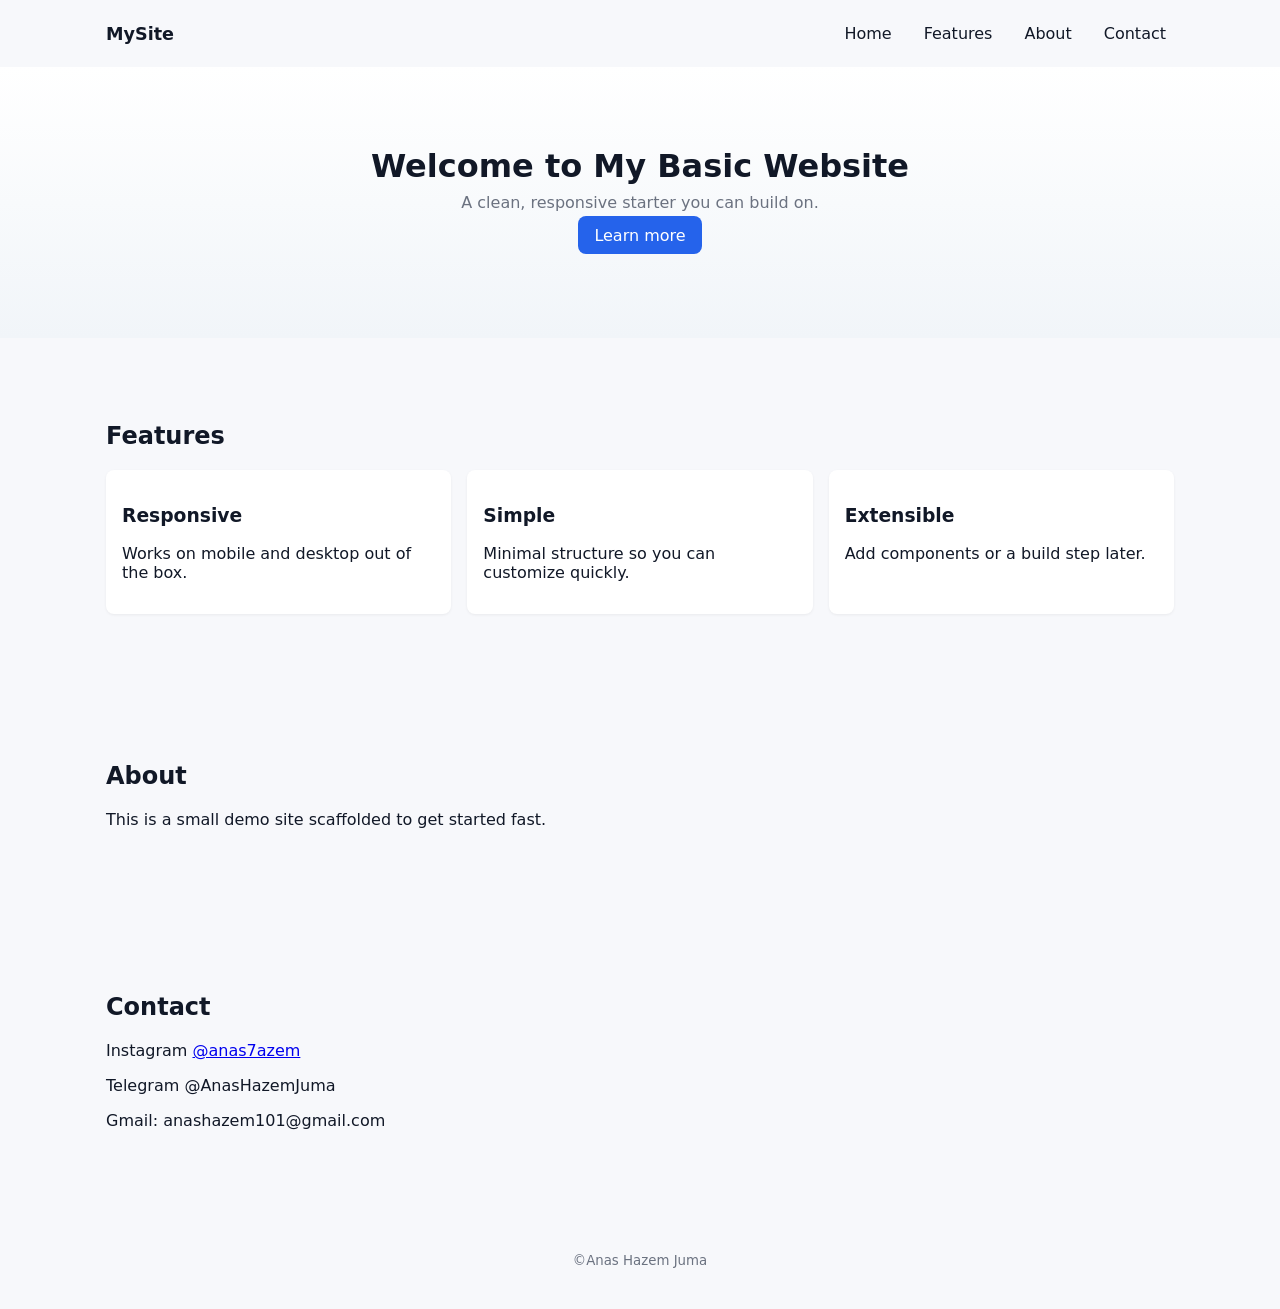
<file: index.html>
<!DOCTYPE html>
<html lang="en">
  <head>
    <meta charset="utf-8" />
    <meta name="viewport" content="width=device-width,initial-scale=1" />
    <title>Anas Hazem Juma</title>
    <link rel="stylesheet" href="styles.css" />
  </head>
  <body>
    <header class="site-header">
      <div class="container">
        <a class="brand" href="#">MySite</a>
        <button id="nav-toggle" aria-label="Toggle navigation">☰</button>
        <nav id="site-nav" class="site-nav">
          <a href="#home">Home</a>
          <a href="#features">Features</a>
          <a href="#about">About</a>
          <a href="#contact">Contact</a>
        </nav>
      </div>
    </header>

    <main>
      <section id="home" class="hero">
        <div class="container">
          <h1>Welcome to My Basic Website</h1>
          <p>A clean, responsive starter you can build on.</p>
          <p><a class="btn" href="#features">Learn more</a></p>
        </div>
      </section>

      <section id="features" class="section">
        <div class="container">
          <h2>Features</h2>
          <div class="grid">
            <div class="card">
              <h3>Responsive</h3>
              <p>Works on mobile and desktop out of the box.</p>
            </div>
            <div class="card">
              <h3>Simple</h3>
              <p>Minimal structure so you can customize quickly.</p>
            </div>
            <div class="card">
              <h3>Extensible</h3>
              <p>Add components or a build step later.</p>
            </div>
          </div>
        </div>
      </section>

      <section id="about" class="section">
        <div class="container">
          <h2>About</h2>
          <p>This is a small demo site scaffolded to get started fast.</p>
        </div>
      </section>

      <section id="contact" class="section">
        <div class="container">
          <h2>Contact</h2>
          <p>
            Instagram
            <a href="https://www.instagram.com/anas7azem/" target="_blank"
              >@anas7azem</a
            >
          </p>
          <p>Telegram @AnasHazemJuma</p>
          <p>Gmail: anashazem101@gmail.com</p>
        </div>
      </section>
    </main>

    <footer class="site-footer">
      <div class="container">
        <small>&copy;Anas Hazem Juma</small>
      </div>
    </footer>

    <script src="script.js"></script>
  </body>
</html>
</file>
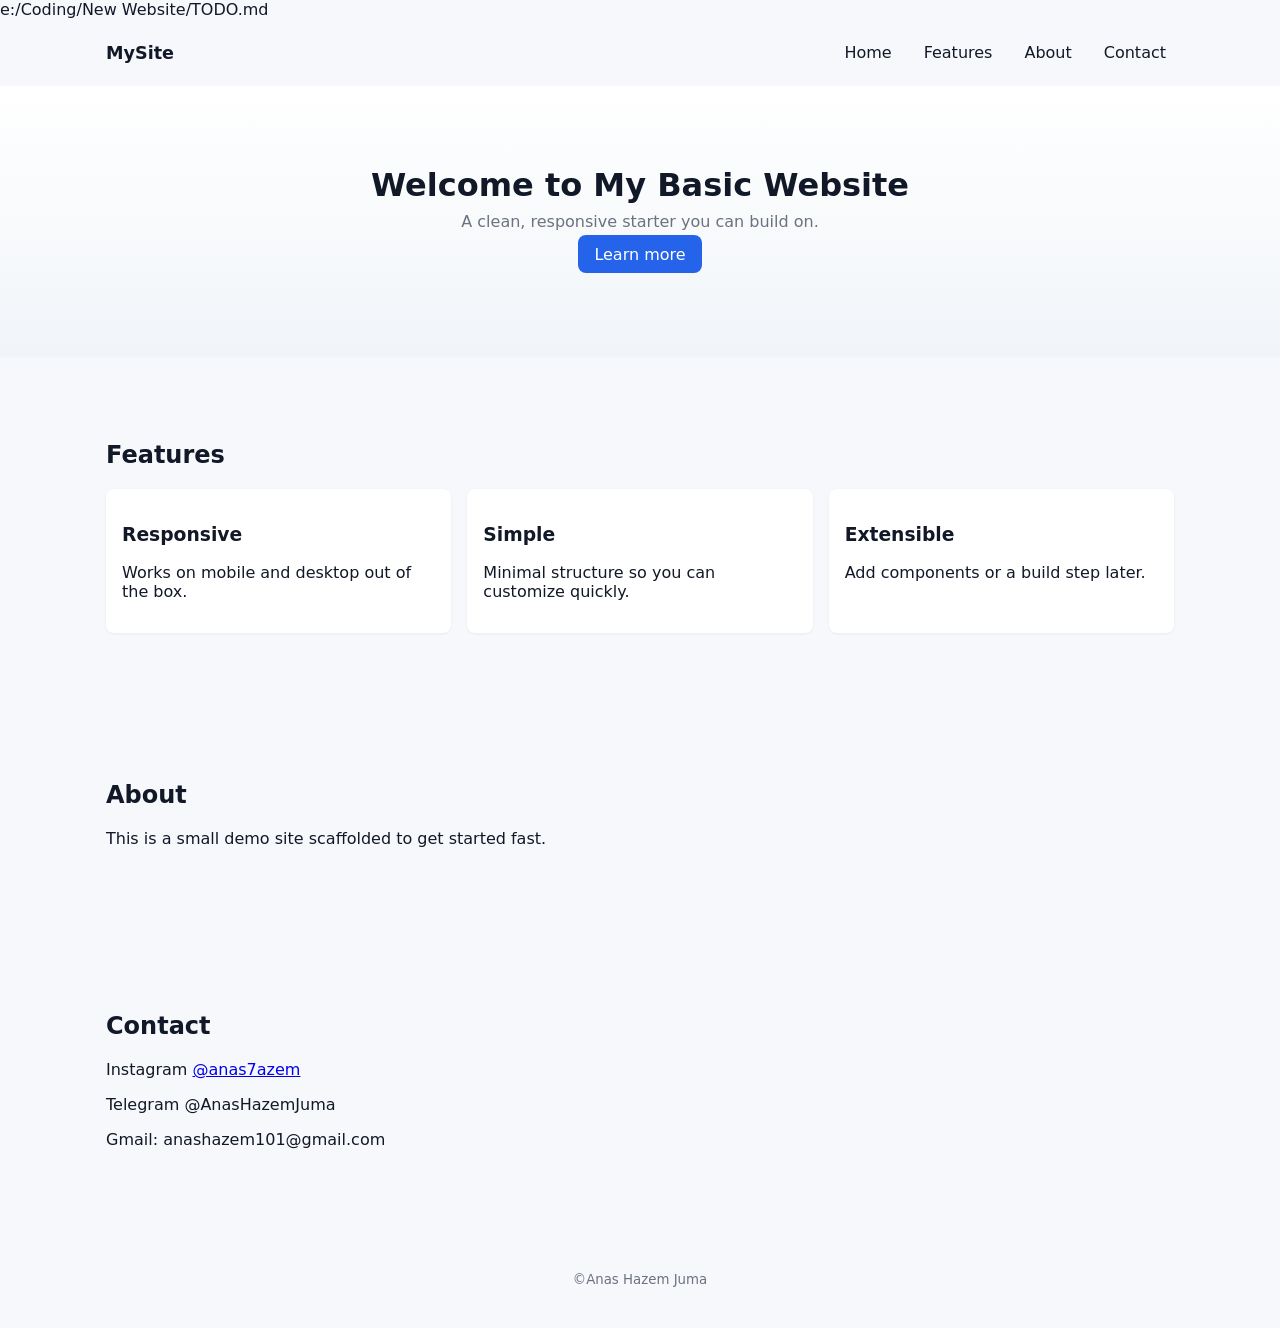
<file: New Website/index.html>
<!DOCTYPE html>
<html lang="en">
  <head>
    <meta charset="utf-8" />
    <meta name="viewport" content="width=device-width,initial-scale=1" />
<title>Anas Hazem Juma</title>&#10;    <link rel="icon" href="Pyramid Icon.png" type="image/png" sizes="any">
</xai:function_call >  
<xai:function_call name="read_file">
<parameter name="path">e:/Coding/New Website/TODO.md
    <link rel="stylesheet" href="styles.css" />
  </head>
  <body>
    <header class="site-header">
      <div class="container">
        <a class="brand" href="#">MySite</a>
        <button id="nav-toggle" aria-label="Toggle navigation">☰</button>
        <nav id="site-nav" class="site-nav">
          <a href="#home">Home</a>
          <a href="#features">Features</a>
          <a href="#about">About</a>
          <a href="#contact">Contact</a>
        </nav>
      </div>
    </header>

    <main>
      <section id="home" class="hero">
        <div class="container">
          <h1>Welcome to My Basic Website</h1>
          <p>A clean, responsive starter you can build on.</p>
          <p><a class="btn" href="#features">Learn more</a></p>
        </div>
      </section>

      <section id="features" class="section">
        <div class="container">
          <h2>Features</h2>
          <div class="grid">
            <div class="card">
              <h3>Responsive</h3>
              <p>Works on mobile and desktop out of the box.</p>
            </div>
            <div class="card">
              <h3>Simple</h3>
              <p>Minimal structure so you can customize quickly.</p>
            </div>
            <div class="card">
              <h3>Extensible</h3>
              <p>Add components or a build step later.</p>
            </div>
          </div>
        </div>
      </section>

      <section id="about" class="section">
        <div class="container">
          <h2>About</h2>
          <p>This is a small demo site scaffolded to get started fast.</p>
        </div>
      </section>

      <section id="contact" class="section">
        <div class="container">
          <h2>Contact</h2>
          <p>
            Instagram
            <a
              href="https://www.instagram.com/anas7azem/"
              target="_blank"
              title="Goes To Instagram"
              >@anas7azem</a
            >
          </p>
          <p>Telegram @AnasHazemJuma</p>
          <p>Gmail: anashazem101@gmail.com</p>
        </div>
      </section>
    </main>

    <footer class="site-footer">
      <div class="container">
        <small>&copy;Anas Hazem Juma</small>
      </div>
    </footer>

    <script src="script.js"></script>
  </body>
</html>
</file>
<file: styles.css>
/* Basic reset and variables */
:root{
  --bg:#f7f8fb;
  --card:#ffffff;
  --muted:#6b7280;
  --accent:#2563eb;
  --max-width:1100px;
}
*{box-sizing:border-box}
html,body{height:100%}
body{
  margin:0;
  font-family:Segoe UI, Roboto, system-ui, -apple-system, 'Helvetica Neue', Arial;
  background:var(--bg);
  color:#111827;
  -webkit-font-smoothing:antialiased;
}
.container{max-width:var(--max-width);margin:0 auto;padding:1rem}

.site-header{background:transparent;position:sticky;top:0;z-index:30}
.site-header .container{display:flex;align-items:center;gap:1rem}
.brand{font-weight:700;text-decoration:none;color:inherit;font-size:1.1rem}
#nav-toggle{display:none;background:none;border:0;font-size:1.4rem}
.site-nav{margin-left:auto;display:flex;gap:1rem}
.site-nav a{color:inherit;text-decoration:none;padding:0.5rem;border-radius:6px}
.site-nav a:hover{background:rgba(0,0,0,0.04)}

.hero{padding:4rem 0;background:linear-gradient(180deg,#fff,#f1f5f9);text-align:center}
.hero h1{margin:0 0 .5rem;font-size:2rem}
.hero p{margin:.25rem 0;color:var(--muted)}
.btn{display:inline-block;background:var(--accent);color:#fff;padding:.6rem 1rem;border-radius:8px;text-decoration:none}

.section{padding:3rem 0}
.grid{display:grid;grid-template-columns:repeat(auto-fit,minmax(200px,1fr));gap:1rem;margin-top:1rem}
.card{background:var(--card);padding:1rem;border-radius:8px;box-shadow:0 1px 3px rgba(2,6,23,0.06)}

.site-footer{padding:1.5rem 0;text-align:center;color:var(--muted)}

/* Responsive nav */
@media (max-width:700px){
  #nav-toggle{display:block;margin-left:auto}
  .site-nav{position:absolute;right:1rem;top:60px;background:var(--card);flex-direction:column;padding:.5rem;border-radius:8px;box-shadow:0 6px 18px rgba(2,6,23,0.08);display:none}
  .site-nav.show{display:flex}
}
</file>
<file: New Website/styles.css>
/* Basic reset and variables */
:root{
  --bg:#f7f8fb;
  --card:#ffffff;
  --muted:#6b7280;
  --accent:#2563eb;
  --max-width:1100px;
}
*{box-sizing:border-box}
html,body{height:100%}
body{
  margin:0;
  font-family:Segoe UI, Roboto, system-ui, -apple-system, 'Helvetica Neue', Arial;
  background:var(--bg);
  color:#111827;
  -webkit-font-smoothing:antialiased;
}
.container{max-width:var(--max-width);margin:0 auto;padding:1rem}

.site-header{background:transparent;position:sticky;top:0;z-index:30}
.site-header .container{display:flex;align-items:center;gap:1rem}
.brand{font-weight:700;text-decoration:none;color:inherit;font-size:1.1rem}
#nav-toggle{display:none;background:none;border:0;font-size:1.4rem}
.site-nav{margin-left:auto;display:flex;gap:1rem}
.site-nav a{color:inherit;text-decoration:none;padding:0.5rem;border-radius:6px}
.site-nav a:hover{background:rgba(0,0,0,0.04)}

.hero{padding:4rem 0;background:linear-gradient(180deg,#fff,#f1f5f9);text-align:center}
.hero h1{margin:0 0 .5rem;font-size:2rem}
.hero p{margin:.25rem 0;color:var(--muted)}
.btn{display:inline-block;background:var(--accent);color:#fff;padding:.6rem 1rem;border-radius:8px;text-decoration:none}

.section{padding:3rem 0}
.grid{display:grid;grid-template-columns:repeat(auto-fit,minmax(200px,1fr));gap:1rem;margin-top:1rem}
.card{background:var(--card);padding:1rem;border-radius:8px;box-shadow:0 1px 3px rgba(2,6,23,0.06)}

.site-footer{padding:1.5rem 0;text-align:center;color:var(--muted)}

/* Responsive nav */
@media (max-width:700px){
  #nav-toggle{display:block;margin-left:auto}
  .site-nav{position:absolute;right:1rem;top:60px;background:var(--card);flex-direction:column;padding:.5rem;border-radius:8px;box-shadow:0 6px 18px rgba(2,6,23,0.08);display:none}
  .site-nav.show{display:flex}
}
</file>
